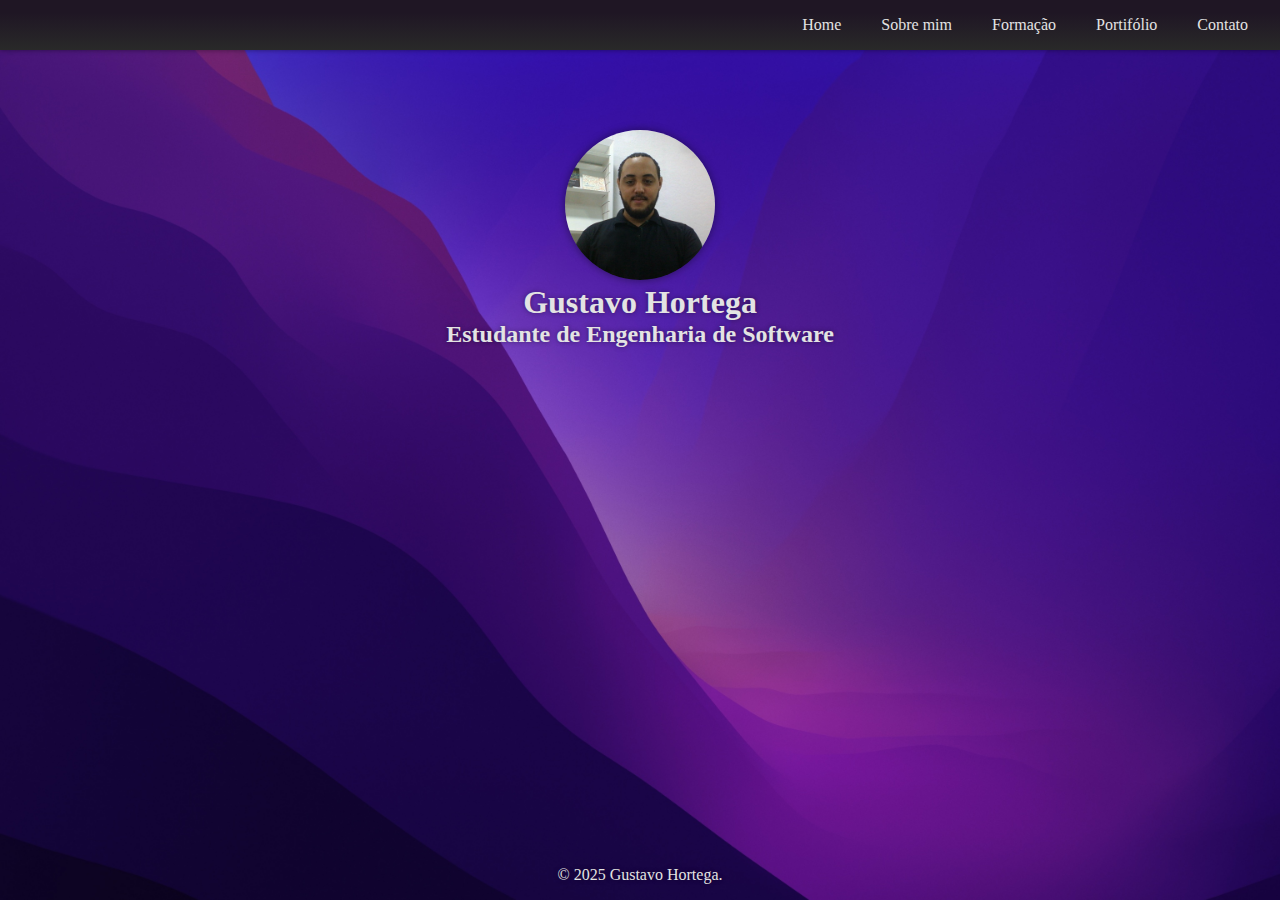
<file: assets/pages/index.html>
<!DOCTYPE html>
<html lang="en">
<head>
    <meta charset="UTF-8">
    <meta name="viewport" content="width=device-width, initial-scale=1.0">
    <link rel="stylesheet" href="/styles/home.css">
    <script src="/assets/scripts/nav-template.js"></script>
    <link rel="shortcut icon" href="/assets/favicon/image.png" type="image/x-icon">
    <title>Gustavo | home </title>
</head>

<body>
    <div id="navbar-container"></div> <!-- o conteúdo da nav bar será carregado aqui -->

    <main>
        <section>
            <img class="sombra" src="/assets/img/perfil.png" alt="foto de perfil">
            <h1 class="textos">Gustavo Hortega</h1>
            <h2 class="textos">Estudante de Engenharia de Software</h2>
        </section>
    </main>

    <footer>
        <p class="textos">© 2025 Gustavo Hortega.</p>
    </footer>
</body>
</html>
</file>
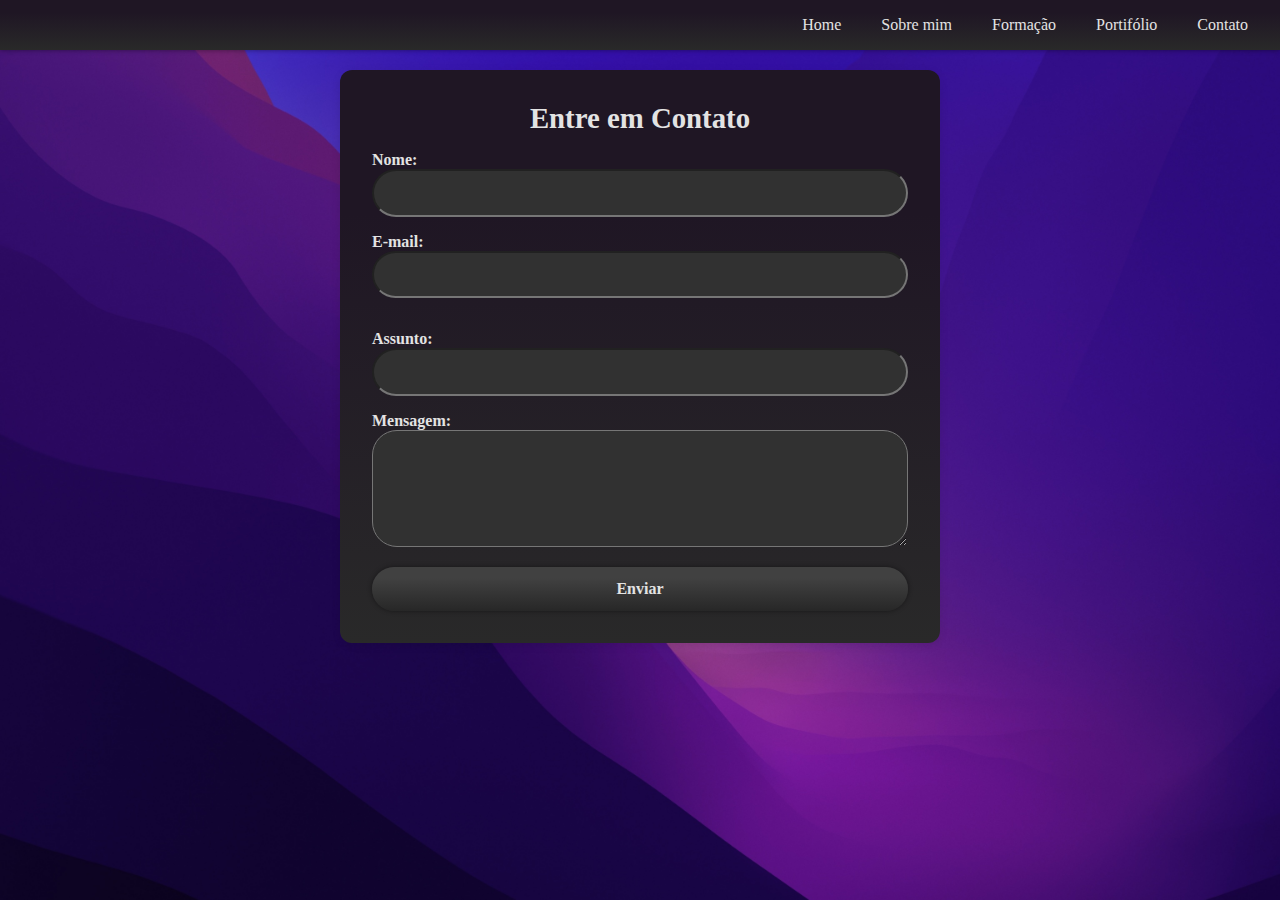
<file: assets/pages/contato.html>
<!DOCTYPE html>
<html lang="en">
<head>
    <meta charset="UTF-8">
    <meta name="viewport" content="width=device-width, initial-scale=1.0">
    <link rel="stylesheet" href="/styles/contato.css">
    <link rel="stylesheet" href="/styles/var.css">
    <script src="/assets/scripts/nav-template.js"></script>
    <link rel="shortcut icon" href="/assets/favicon/image.png" type="image/x-icon">
    <title>Gustavo | Contato</title>
</head>
<body>
    <div id="navbar-container"></div> <!--Conteúdo da navbar será carregado aqui-->

    <main>
        <h1>Entre em Contato</h1>
        <form action="#" method="post">
          <fieldset>
            <label for="nome">Nome:</label>
            <input type="text" id="nome" name="nome" required>
    
            <label for="email">E-mail:</label>
            <input type="email" id="email" name="email" required>
          </fieldset>
    
          <fieldset>
            <label for="assunto">Assunto:</label>
            <input type="text" id="assunto" name="assunto" required>
    
            <label for="mensagem">Mensagem:</label>
            <textarea id="mensagem" name="mensagem" rows="5" required></textarea>
          </fieldset>
    
          <button type="submit">Enviar</button>
        </form>
      </main>
</body>
</html>
</file>
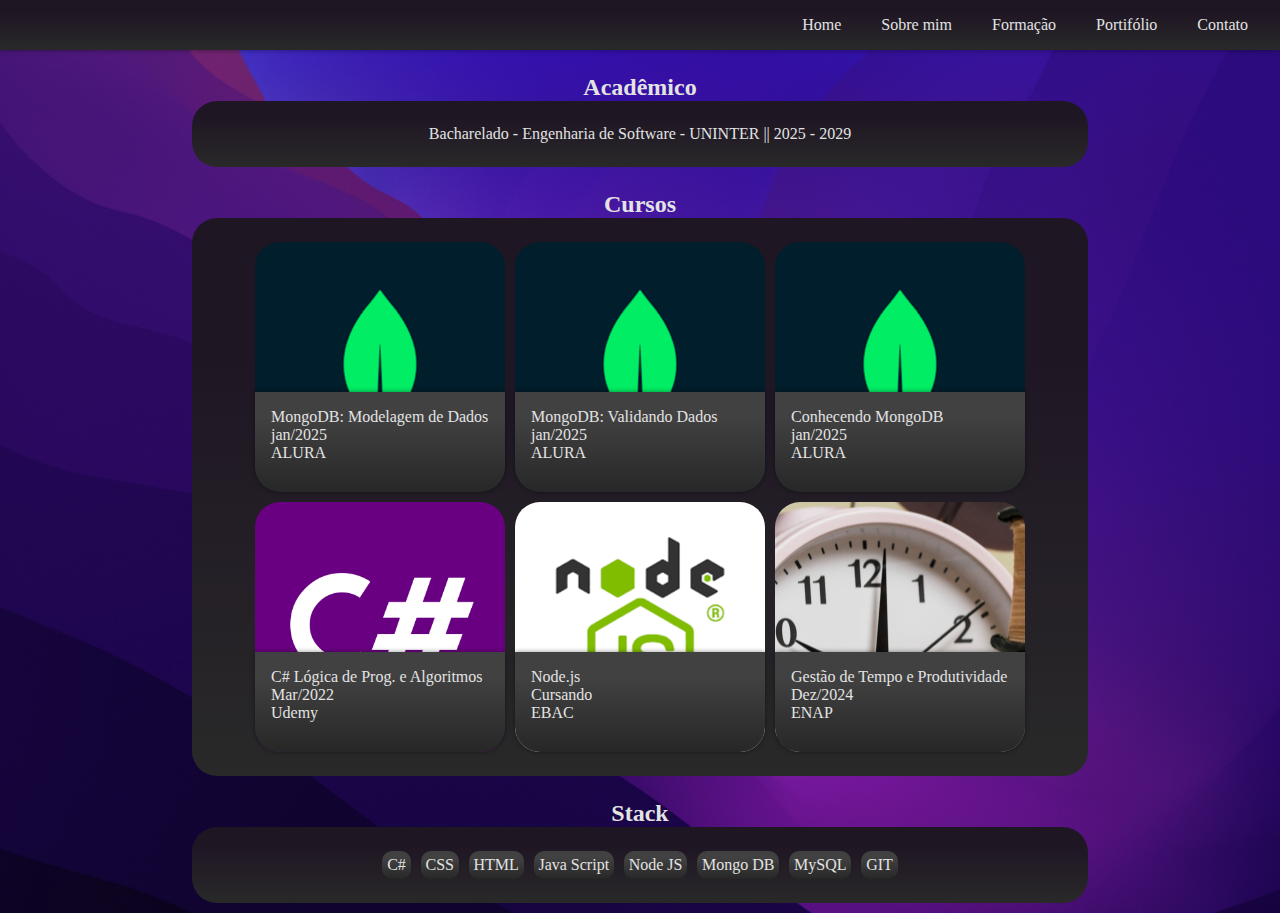
<file: assets/pages/formacao.html>
<!DOCTYPE html>
<html lang="en">

<head>
    <meta charset="UTF-8">
    <meta name="viewport" content="width=device-width, initial-scale=1.0">
    <link rel="stylesheet" href="/styles/formacao.css">
    <link rel="stylesheet" href="/styles/var.css">
    <script src="/assets/scripts/nav-template.js"></script>
    <link rel="shortcut icon" href="/assets/favicon/image.png" type="image/x-icon">
    <title>Gustavo | Formação</title>
</head>

<body>
    <div id="navbar-container"></div> <!-- o conteúdo da nav bar será carregado aqui -->

    <main>
        <h2>Acadêmico</h2>
        <section class="content-area"> <!-- Area dos dados academicos-->
            <p>Bacharelado - Engenharia de Software - UNINTER || 2025 - 2029</p>
        </section>

        <h2>Cursos</h2>
        <section class="container"> <!--container flex para a area dos cursos-->
            <div class="box" style="background-image: url('/assets/img/mongo.png'); background-position: center;">
                <div class="cursos-descricao">
                    <ul class="lista-cursos">
                        <li>MongoDB: Modelagem de Dados</li>
                        <li>jan/2025</li>
                        <li>ALURA</li>
                    </ul>
                </div>
            </div>
            <div class="box" style="background-image: url('/assets/img/mongo.png'); background-position: center;">
                <div class="cursos-descricao">
                    <ul class="lista-cursos">
                        <li>MongoDB: Validando Dados</li>
                        <li>jan/2025</li>
                        <li>ALURA</li>
                    </ul>
                </div>
            </div>
            <div class="box" style="background-image: url('/assets/img/mongo.png'); background-position: center;">
                <div class="cursos-descricao">
                    <ul class="lista-cursos">
                        <li>Conhecendo MongoDB</li>
                        <li>jan/2025</li>
                        <li>ALURA</li>
                    </ul>
                </div>
            </div>
            <div class="box"
                style="background-image: url('/assets/img/csharp.png'); background-position: center; background-size: contain;">
                <div class="cursos-descricao">
                    <ul class="lista-cursos">
                        <li>C# Lógica de Prog. e Algoritmos</li>
                        <li>Mar/2022</li>
                        <li>Udemy</li>
                    </ul>
                </div>
            </div>
            <div class="box" style="background-image: url('/assets/img/node.png'); background-position: center;">
                <div class="cursos-descricao">
                    <ul class="lista-cursos">
                        <li>Node.js</li>
                        <li>Cursando</li>
                        <li>EBAC</li>
                    </ul>
                </div>
            </div>
            <div class="box" style="background-image: url('/assets/img/gestao-tempo.png'); background-position: center;">
                <div class="cursos-descricao">
                    <ul class="lista-cursos">
                        <li>Gestão de Tempo e Produtividade</li>
                        <li>Dez/2024</li>
                        <li>ENAP</li>
                    </ul>
                </div>
            </div>
        </section>

        <h2>Stack</h2> <!--Essa area trás as tcnologias que utilizo atualmente-->
        <section class="content-area">
            <ul class="lista-stack">
                <li>C#</li>
                <li>CSS</li>
                <li>HTML</li>
                <li>Java Script</li>
                <li>Node JS</li>
                <li>Mongo DB</li>
                <li>MySQL</li>
                <li>GIT</li>
            </ul>
        </section>
    </main>

</body>

</html>
</file>
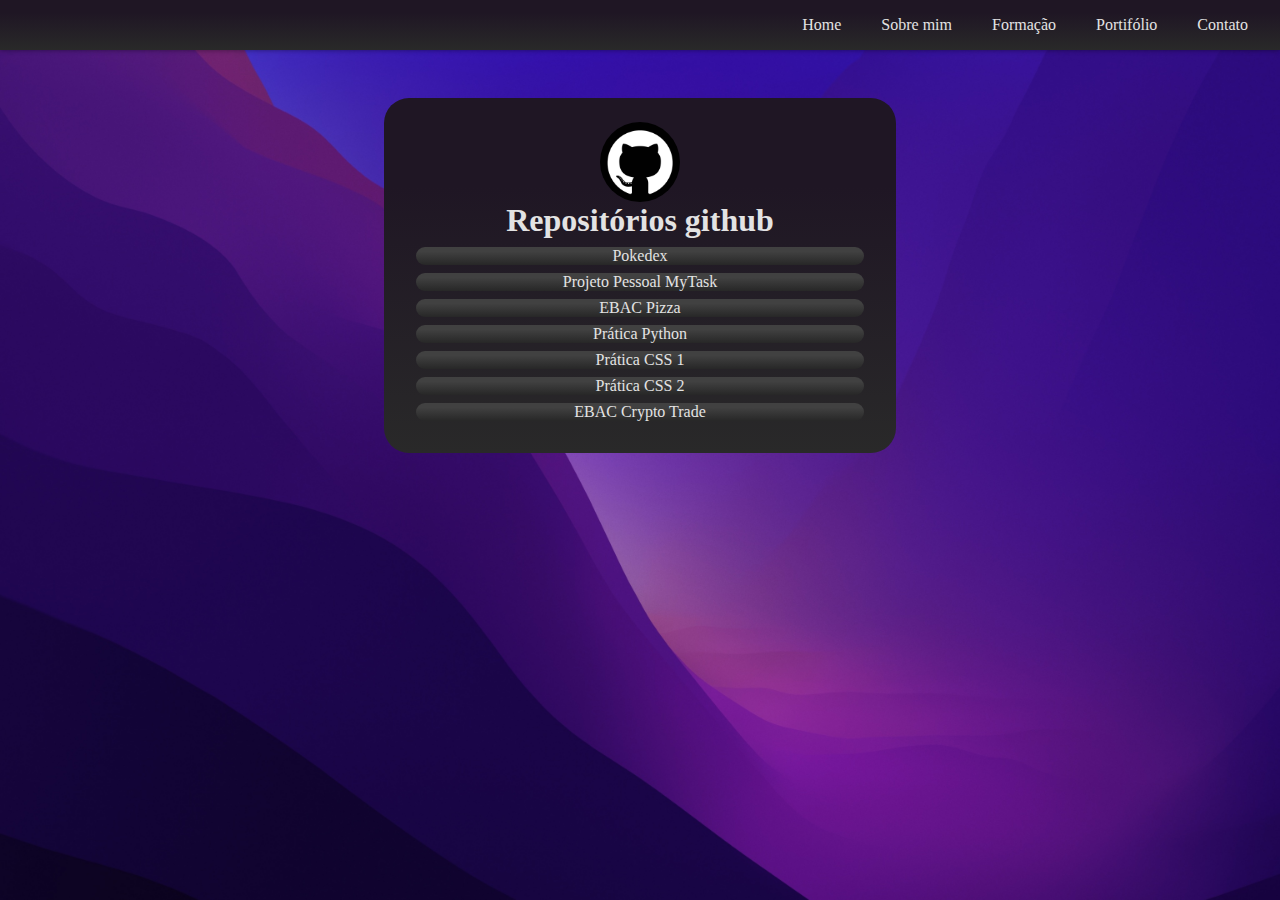
<file: assets/pages/portifolio.html>
<!DOCTYPE html>
<html lang="en">

<head>
    <meta charset="UTF-8">
    <meta name="viewport" content="width=device-width, initial-scale=1.0">
    <link rel="stylesheet" href="/styles/portifolio.css">
    <link rel="stylesheet" href="/styles/var.css">
    <script src="/assets/scripts/nav-template.js"></script>
    <link rel="shortcut icon" href="/assets/favicon/image.png" type="image/x-icon">
    <title>Gustavo | Portifólio</title>
</head>

<body>
    <div id="navbar-container"></div> <!-- o conteúdo da nav bar será carregado aqui -->

    <main>
        <section id="portifolio-content">
            <img src="/assets/icons/github.png" alt="github">
            <h1>Repositórios github</h1>
            <ul id="lista-portifolio">
                <li> <a href="https://github.com/GustavoHortega/ebac-node-pokedex">Pokedex</a></li>
                <li> <a href="https://github.com/GustavoHortega/MyTask">Projeto Pessoal MyTask</a></li>
                <li> <a href="https://github.com/GustavoHortega/ebac-node-pizza">EBAC Pizza</a></li>
                <li> <a href="https://github.com/GustavoHortega/faculdade-ambiente-python">Prática Python</a></li>
                <li> <a href="https://github.com/GustavoHortega/faculdade-pratica2-css">Prática CSS 1</a></li>
                <li> <a href="https://github.com/GustavoHortega/faculdade-pratica-css">Prática CSS 2</a></li>
                <li> <a href="https://github.com/GustavoHortega/ebac-crypto-trade">EBAC Crypto Trade</a></li>
            </ul>
        </section>
    </main>

</body>

</html>
</file>
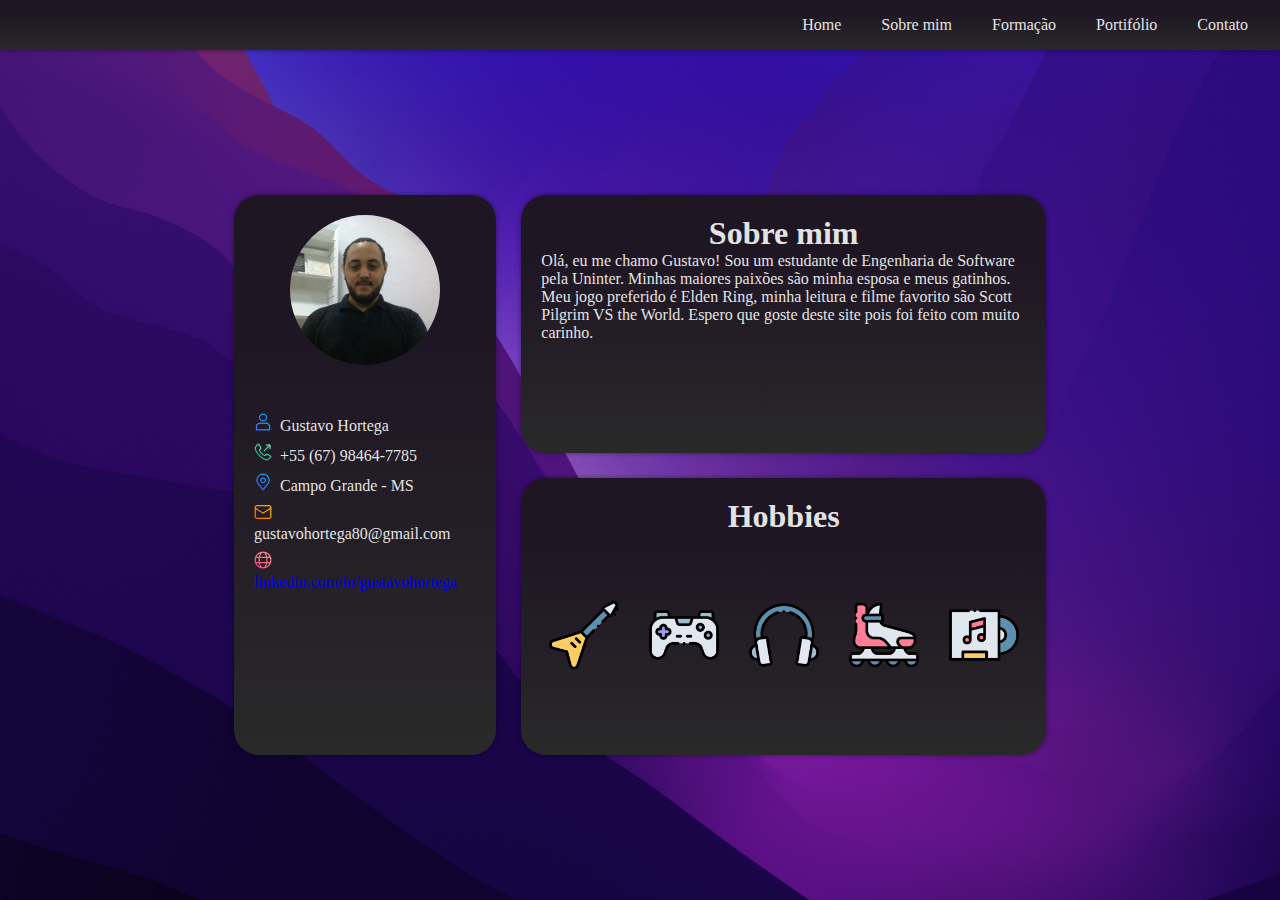
<file: assets/pages/sobre-mim.html>
<!DOCTYPE html>
<html lang="en">

<head>
    <meta charset="UTF-8">
    <meta name="viewport" content="width=device-width, initial-scale=1.0">
    <link rel="stylesheet" href="/styles/sobre-mim.css">
    <link rel="stylesheet" href="/styles/var.css">
    <script src="/assets/scripts/nav-template.js"></script>
    <link rel="shortcut icon" href="/assets/favicon/image.png" type="image/x-icon">
    <title>Gustavo | Sobre mim</title>
</head>

<body>
    <div id="navbar-container"></div> <!--MOSTRA NAVBAR-->
    
    <!-- GRID -->
    <main class="container">

        <!-- AREA DE INFORMAÇÕES -->
        <aside class="info area">
            <div id="info-content">
                <img class="foto-perfil" src="/assets/img/perfil.png" alt="foto de perfil" style="height: 150px; width: 150px; border-radius: 50%;">
                <ul id="info-list">
                    <li><img class="icons-info" src="/assets/icons/user.png" alt="">Gustavo Hortega</li>
                    <li><img class="icons-info" src="/assets/icons/telefone.png" alt="">+55 (67) 98464-7785</li>
                    <li><img class="icons-info" src="/assets/icons/location.png" alt="">Campo Grande - MS</li>
                    <li><img class="icons-info" src="/assets/icons/email.png" alt="">gustavohortega80@gmail.com</li>
                    <li><img class="icons-info" src="/assets/icons/site.png" alt=""><a id="site" target="_blank" href="https://www.linkedin.com/in/gustavohortega/">linkedin.com/in/gustavohortega</a></li>
                </ul>
            </div>
        </aside>

        <!-- AREA DA DESCRIÇÃO -->
        <section class="descricao area">
            <h1> Sobre mim</h1>
            <p>
                Olá, eu me chamo Gustavo! Sou um estudante de Engenharia de Software pela Uninter.
                Minhas maiores paixões são minha esposa e meus gatinhos. Meu jogo preferido é Elden Ring,
                minha leitura e filme favorito são Scott Pilgrim VS the World. Espero que goste deste site
                pois foi feito com muito carinho.
            </p>
        </section>

        <!-- AREA DOS HOBBIES -->
        <section class="hobbies area">
            <h1>Hobbies</h1>
            <div id="hobbies-content">
                <img class="icons" src="/assets/icons/electric-guitar.png" alt="">
                <img class="icons" src="/assets/icons/game-controller.png" alt="">
                <img class="icons" src="/assets/icons/headphones.png" alt="">
                <img class="icons" src="/assets/icons/roller-skate.png" alt="">
                <img class="icons" src="/assets/icons/vinyl.png" alt="">
            </div>
        </section>
    </main>
</body>

</html>
</file>
<file: styles/home.css>
@import url('/styles/_var.css');

/*LIMPANDO FORMATAÇÃO GERAL */
*{
    margin: 0;
    padding: 0;
    box-sizing: border-box;
    font-family: var(--fonte1);
}

/* IMAGEM DE FUNDO */
body{
    background-image: url('/assets/img/backgroung.jpg');
    background-repeat: no-repeat;
    background-size: cover;
    background-position: center;
    min-height: 100vh;
    display: flex;
    flex-direction: column;
}

/*AREA DO CONTEUDO PRINCIPAL*/
main{
    flex: 1;
    align-items: center;
    justify-content: center;
    padding: 5rem;
}

section{
    margin: auto;
    max-width: 90%;
    text-align: center;
}

/* SOMBRA PROJETADA */
.sombra{
    box-shadow: 0px 0px 8px #00000070;
}

/*FORMATAÇÃO DE TEXTOS*/
.textos{
    text-shadow: 0px 0px 5px #00000070;
    color: var(--cor-font1);
}

h1{
    font-size: clamp(1.5rem, 4vw, 2rem);
}

h2{
    font-size: clamp(1rem, 3vw, 1.5rem);
}

/*FOTO DE PERFIL*/
img{
    max-width: 150px;
    width: 40%;
    height: auto;
    border-radius: 50%;
}

/* FOOTER */
footer{
    text-align: center;
    padding: 1rem;
}

@media (max-width: 480px) {
    main{
        padding: 1rem;
    }
    img{
        max-width: 100px;
    }
}
</file>
<file: styles/contato.css>
/* LIMPANDO FORMATAÇÕES */
* {
    margin: 0;
    padding: 0;
    box-sizing: border-box;
    color: var(--cor-font1);
}

/* FORMATAÇÃO GERAL */
body {
    background-image: url('/assets/img/backgroung.jpg');
    background-repeat: no-repeat;
    background-size: cover;
    background-position: center;
    min-height: 100vh;
    display: flex;
    flex-direction: column;
}

main {
    max-width: 600px;
    margin: 20px auto;
    background: var(--cor-fundo);
    padding: 2rem;
    border-radius: 12px;
    box-shadow: 0 2px 8px rgba(0, 0, 0, 0.1);
}

/* TITULOS */
h1 {
    font-size: 1.8rem;
    margin-bottom: 1rem;
    text-align: center;
}

/* FORMULÁRIO */
form {
    display: grid;
    gap: 1rem;
}

label {
    font-weight: bold;
}

input,
textarea,
button {
    width: 100%;
    padding: 0.8rem;
    border-radius: 25px;
    font-size: 1rem;
    background: #313131;
}

input{
    margin-bottom: 1rem ;
}

/* BOTÃO */
button {
    background: var(--cor-fundo2);
    box-shadow: var(--sombra);
    font-weight: bold;
    cursor: pointer;
    border: none;
}

button:hover {
    background: #8b00a3;
}

fieldset{
    border: none;
}

/* RESPONSIVIDADE */
@media (max-width: 780px){
    main{
        margin: 0 25px;
    }
}
</file>
<file: styles/var.css>
:root{
    --cor-fundo:linear-gradient(rgb(31, 22, 36) 25%, rgba(41, 41, 41, 1) 100%);
    --cor-fundo2:linear-gradient(rgb(65, 65, 65) 25%, rgb(39, 39, 39) 100%);
    --cor-font1:#e3e3e3;
    --sombra: 0px 0px 5px #00000070;
    --fonte1: calibri;
}
</file>
<file: styles/formacao.css>
/* LIMPANDO FORMATAÇÕES */
*{
    margin: 0;
    padding: 0;
    box-sizing: border-box;
    color: var(--cor-font1);
}

/* FORMATAÇÃO GERAL */
body{
    background-image: url('/assets/img/backgroung.jpg');
    background-repeat: no-repeat;
    background-size: cover;
    background-position: center;
    min-height: 100vh;
    display: flex;
    flex-direction: column;
}

h1, h2{
    text-align: center;
    margin-top: 1.5rem;
}

/* CURSOS */
.container{
    justify-content: center;
    display: flex;
    flex-wrap: wrap;
    gap: 10px;
    background: var(--cor-fundo);
    border-radius: 25px;
    padding: 1.5rem;

}

.box{
    position: relative;
    min-width: 250px;
    width: 250px;
    height: 250px;
    border-radius: 25px;
}

.cursos-descricao{
    display: flex;
    position: absolute;
    bottom: 0;
    height: 100px;
    width: 100%;
    padding: 1rem;
    border-bottom-left-radius:25px ;
    border-bottom-right-radius:25px ;
    background: var(--cor-fundo2);
    box-shadow: var(--sombra);
}

.lista-cursos{
    list-style: none;
}

/* CONTEÚDO PRINCIPAL */
main{
    margin: 0 auto;
    width: 70%;
}

/* AREA DE CONTEÚDO */
.content-area{
    justify-content: center;
    display: flex;
    padding: 1.5rem;
    background: var(--cor-fundo);
    border-radius: 25px;
    margin-bottom: 10px;
}

/* SECTION STACK */
.lista-stack{
    display: flex;
    flex-direction: row;
    flex-wrap: wrap;
    list-style: none;
    gap:10px;
}

.lista-stack li{
    padding: 0.3rem;
    border-radius: 10px;
    background: var(--cor-fundo2);
}

/* RESPONSIVIDADE */
@media (max-width: 480px){
    main{
        width: 90%;
    }
}
</file>
<file: styles/portifolio.css>
@import url('./_var.css');

/* LIMPANDO FORMATAÇÕES */
*{
    margin: 0;
    padding: 0;
    box-sizing: border-box;
}

/* FORMATAÇÃO GERAL */
body{
    background-image: url('/assets/img/backgroung.jpg');
    background-repeat: no-repeat;
    background-size: cover;
    background-position: center;
    min-height: 100vh;
    display: flex;
    flex-direction: column;
    color: var(--cor-font1);
}

img{
    width: 80px;
    height: 80px;
    border-radius: 50%;
    margin: auto;
}

/* AREA DE CONTEUDO */
#portifolio-content{
    display: flex;
    flex-direction: column;
    margin: auto;
    margin-top: 3rem;
    padding: 1.5rem;
    width: 40%;
    text-align: center;
    background: var(--cor-fundo);
    border-radius: 25px;
}

/* LISTA DE LINKS */
#lista-portifolio{
    list-style: none;
}

#lista-portifolio a{
    text-decoration: none;
    color: var(--cor-font1);
}

#lista-portifolio li{
    background: var(--cor-fundo2);
    margin: 0.5rem;
    border-radius: 25px;
}

#lista-portifolio a:hover{
    color: #191919;
    background-color: var(--cor-font1);
}

#lista-portifolio li:hover{
    color: #191919;
    background: var(--cor-font1);
}

/* RESPONSIVIDADE */
@media (max-width: 820px) {

    #portifolio-content{
        width: 60%;
    }
}

@media (max-width: 480px) {

    #portifolio-content{
        width: 80%;
    }
}
</file>
<file: styles/sobre-mim.css>
@import url('/styles/_var.css');

/* LIMPANDO FORMATAÇÃO */
*{
    padding: 0;
    margin: 0;
    box-sizing: border-box;
}

/* FORMATAÇÃO GERAL */
body{
    background-image: url('/assets/img/backgroung.jpg');
    background-repeat: no-repeat;
    background-size: cover;
    background-position: center;
    min-height: 100vh;
    display: flex;
    flex-direction: column;
}

h1{
    text-align: center;
}

/* CONFIGURANDO GRID */
.container{ 
    margin: auto;
    width: 65%;
    height: 580px;
    display: grid;
    grid-template-columns: 1fr 2fr;
    grid-template-rows: 3fr 2fr;
    grid-template-areas: 
        "info descricao"
        "info hobbies";
    gap: 25px;
    padding: 10px;
}

.info{
    grid-area: info;
}

.descricao{
    grid-area: descricao;
}

.hobbies{
    grid-area: hobbies;
}

/* AREA DE CONTEÚDO */
.area{
    background: var(--cor-fundo);
    border-radius: 25px;
    padding: 20px;
    color: var(--cor-font1);
    box-shadow: 0px 0px 5px #00000070;
}

/* SESSÃO HOBBIES */
#hobbies-content{
    display: flex;
    justify-content: center;
    align-items: center;
    height: 200px;
    gap: 30px;
}

.icons{
    width: 70px;
    height: 70px;
    max-width: 100%;
    transition: 1s;
}

.icons:hover{
    transform: scale(130%);
}

/* ASIDE INFO */
#info-content{
    height: 520px;
    display: flex;
    flex-direction: column;
}

.icons-info{
    width: 18px;
    height: 18px;
    margin-right: 0.5rem;
}

.foto-perfil{
    margin: 0 auto;
}

#info-list{
    margin: auto;
    list-style: none;
    margin-top: 3rem;
}

#info-list li{
    margin-bottom: 0.5rem;
}

#site{
    text-decoration: none;
}

#site:visited{
    text-decoration: none;
    color: var(--cor-font1);
}

/* RESPONSIVIDADE */
@media (max-width: 860px){

    body{
        background-size:auto;
    }

    .container{
        display: flex;
        flex-direction: column;
        width: 90%;
        margin: auto;
    }

    #hobbies-content{
        display: block;
        text-align: center;
        margin-top: 1rem;
    }

    .icons{
        padding:0.5rem;
    }


}
</file>
